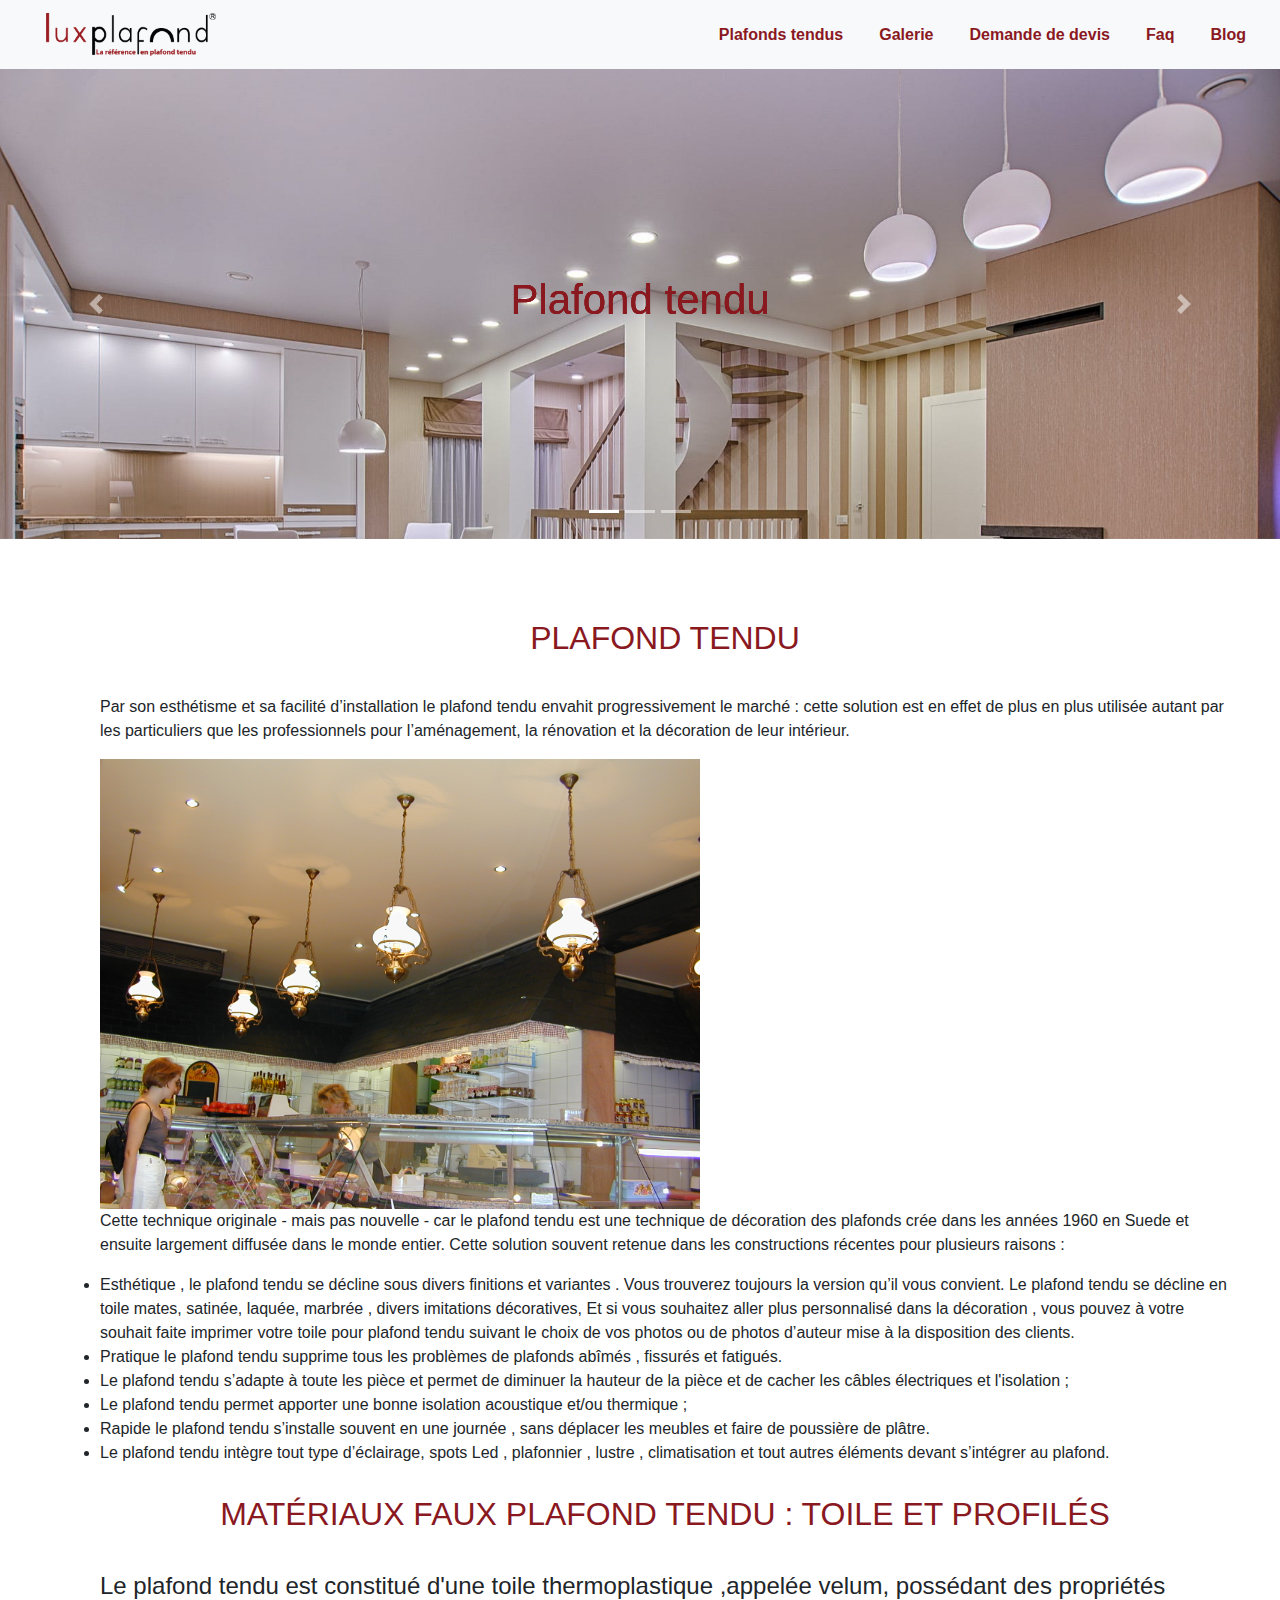
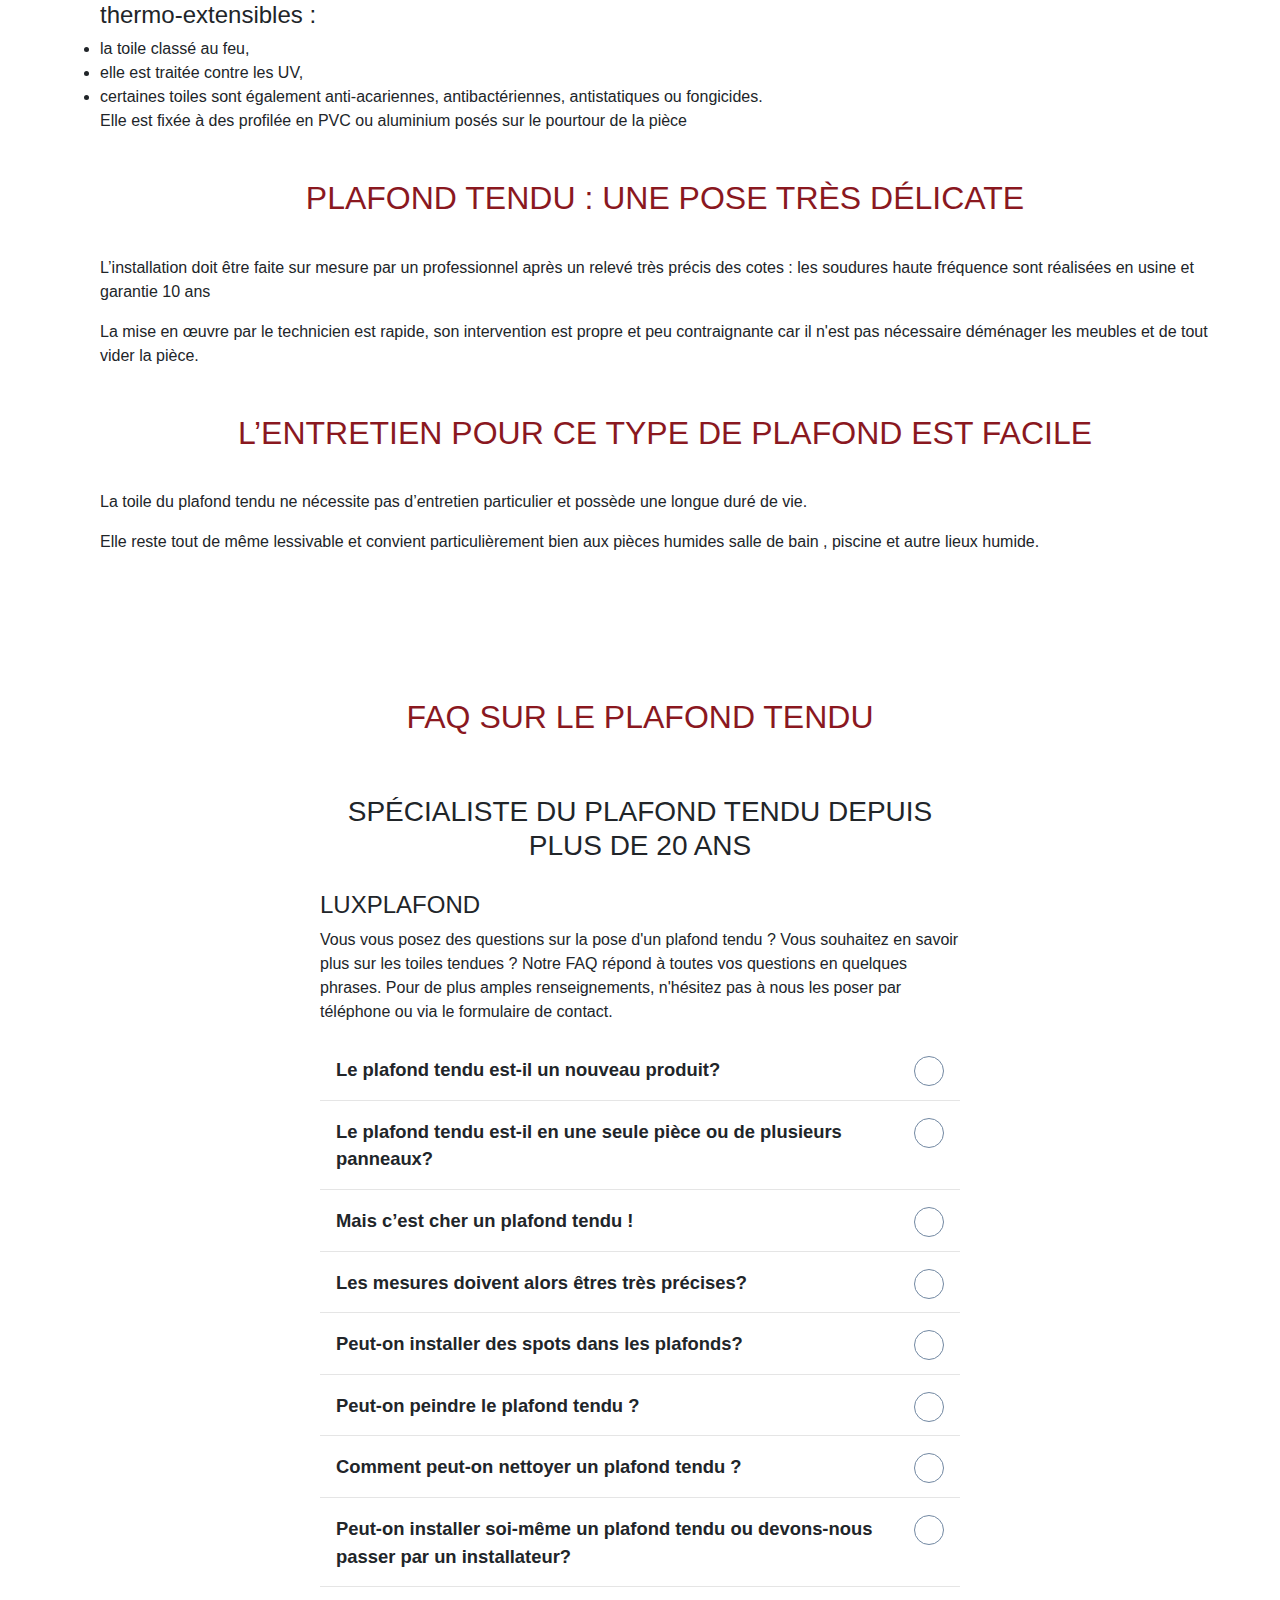
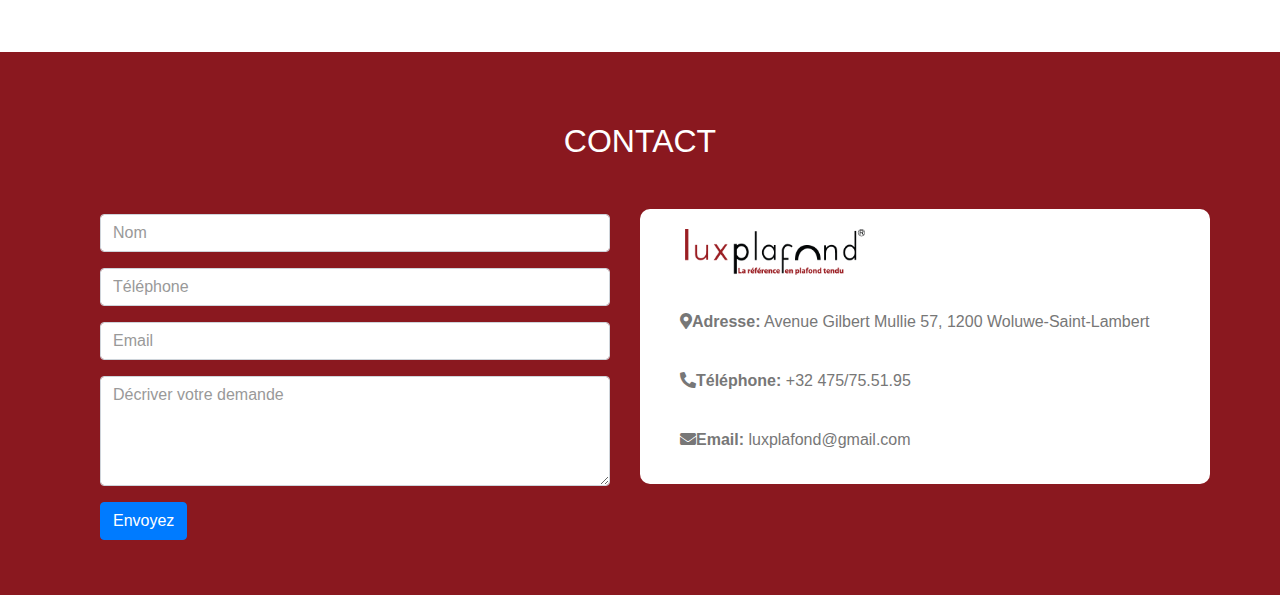
<file: site luxplafond/index.html>
<!DOCTYPE html>
<html lang="en">
<head>
  <meta charset="UTF-8">
  <meta name="viewport" content="width=device-width, initial-scale=1.0">
  <title>Luxplafond</title>
  <link rel="stylesheet" href="style.css">
  <link rel="stylesheet" href="https://stackpath.bootstrapcdn.com/bootstrap/4.5.2/css/bootstrap.min.css">
  <link rel="stylesheet" href="https://cdnjs.cloudflare.com/ajax/libs/font-awesome/5.15.1/css/all.min.css">
   <link rel="stylesheet" href='https://code.ionicframework.com/ionicons/2.0.1/css/ionicons.min.css'>
</head>
<body>

<section id="nav-bar">
  <nav class="navbar navbar-expand-lg navbar-light bg-light">
  <a class="navbar-brand" href="#"><img src="images/logoLuxplafond.png" alt="logoLuxplafond"></a>
  <button class="navbar-toggler" type="button" data-toggle="collapse" data-target="#navbarNav" aria-controls="navbarNav" aria-expanded="false" aria-label="Toggle navigation">
    <span class="navbar-toggler-icon"></span>
  </button>
  <div class="collapse navbar-collapse" id="navbarNav">
    <ul class="navbar-nav ml-auto">
      <li class="nav-item active">
        <a class="nav-link" href="#">Plafonds tendus <span class="sr-only">(current)</span></a>
      </li>
      <li class="nav-item">
        <a class="nav-link" href="#">Galerie</a>
      </li>
      <li class="nav-item">
        <a class="nav-link" href=" #contact">Demande de devis</a>
      </li>
      <li class="nav-item">
        <a class="nav-link" href="#">Faq</a>
      </li>
      <li class="nav-item">
        <a class="nav-link" href="#">Blog</a>
      </li>
    </ul>
  </div>
</nav>
</section>

<!--SLIDER-->
<div id="slider">
<div id="headerSlider" class="carousel slide" data-ride="carousel">
  <ol class="carousel-indicators">
    <li data-target="#headerSlider" data-slide-to="0" class="active"></li>
    <li data-target="#headerSlider" data-slide-to="1"></li>
    <li data-target="#headerSlider" data-slide-to="2"></li>
  </ol>
  <div class="carousel-inner">
    <div class="carousel-item active">
      <img src="images/slide1.jpeg" class="img-fluid" height="500px">
      <div class="carousel-caption">
        <h5>Plafond tendu</h5>
      </div>

    </div>
    <div class="carousel-item">
      <img src="images/slide2.jpeg" class="img-fluid" height="500px">
    </div>
    <div class="carousel-caption">
        <h5>Plafond tendu</h5>
      </div>
    <div class="carousel-item">
      <img src="images/slide3.jpeg" class="img-fluid" height="500px">
    </div>
    <div class="carousel-caption">
        <h5>Plafond tendu</h5>
      </div>
  </div>
  <a class="carousel-control-prev" href="#headerSlider" role="button" data-slide="prev">
    <span class="carousel-control-prev-icon" aria-hidden="true"></span>
    <span class="sr-only">Previous</span>
  </a>
  <a class="carousel-control-next" href="#headerSlider" role="button" data-slide="next">
    <span class="carousel-control-next-icon" aria-hidden="true"></span>
    <span class="sr-only">Next</span>
  </a>
</div>
</div>
  <div id="acceuil">

    <h2>Plafond tendu </h2>

      <p>
        Par son esthétisme et sa facilité d’installation le plafond tendu envahit progressivement le marché : cette solution est en effet de plus
        en plus utilisée autant par les particuliers que les professionnels pour l’aménagement, la rénovation et la décoration de leur intérieur.
      </p>

      <!--mettre image-->
      <img src="images/accueil.JPG" width="600px">

      <p>
        Cette technique originale -  mais pas nouvelle -  car le plafond tendu est une technique de décoration des plafonds crée dans les années 1960 en Suede et ensuite 
        largement diffusée dans le monde entier. Cette solution  souvent retenue dans les constructions récentes pour plusieurs raisons :
      </p>


      <li>Esthétique , le plafond tendu se décline sous divers finitions et variantes . Vous trouverez toujours la version qu’il vous convient. Le plafond tendu se décline en toile mates, satinée, laquée, marbrée , divers imitations décoratives, Et si vous souhaitez aller plus personnalisé dans la décoration , vous pouvez à votre souhait faite imprimer votre toile pour plafond tendu suivant le choix de vos photos ou de photos d’auteur mise à la disposition des clients.</li>
      <li>Pratique le plafond tendu supprime tous les problèmes de plafonds abîmés , fissurés et fatigués.</li>
      <li>Le plafond tendu s’adapte à toute les pièce et permet de diminuer la hauteur de la pièce et de cacher les câbles électriques et l'isolation ;</li>
      <li>Le plafond tendu permet apporter une bonne isolation acoustique et/ou thermique ;</li>
      <li>Rapide le plafond tendu s’installe souvent en une journée , sans déplacer les meubles et faire de poussière de plâtre.</li>
      <li>Le plafond tendu intègre tout type d’éclairage, spots Led , plafonnier , lustre , climatisation et tout autres éléments devant s’intégrer au plafond. </li>

    <h2>Matériaux faux plafond tendu : toile et profilés</h2>
    <h4>Le plafond tendu est constitué d'une toile thermoplastique ,appelée velum, possédant des propriétés thermo-extensibles :</h4>

    <li>la toile classé au feu, </li>
    <li>elle est traitée contre les UV,</li>
    <li>certaines toiles sont également anti-acariennes, antibactériennes, antistatiques ou fongicides.</li>

    <p>Elle est fixée à des profilée en PVC ou aluminium posés sur le pourtour de la pièce</p>

    <h2>Plafond tendu : une pose très délicate</h2>

    <p>L’installation  doit être faite sur mesure par un professionnel après un relevé très précis des cotes : 
      les soudures haute fréquence sont réalisées en usine et garantie 10 ans</p>

    <p>La mise en œuvre par le technicien est rapide, son intervention 
      est propre et peu contraignante car il n'est pas nécessaire déménager les meubles et de tout vider la pièce.</p>

    <h2>L’entretien pour ce type de plafond est facile</h2>

    <p>La toile du plafond tendu ne nécessite pas d’entretien particulier et possède une longue duré de vie.</p>
    <p>Elle reste tout de même lessivable et convient particulièrement bien  aux pièces humides salle de bain , piscine et autre lieux humide.</p>

</div>

<!--FAQ-->

  <div class="container-faq">
  
  <h2>FAQ SUR LE PLAFOND TENDU</h2>

  <h3>Spécialiste du Plafond Tendu depuis plus de 20 ans</h3>
 
  <h4>LUXPLAFOND</h4>

  <p>Vous vous posez des questions sur la pose d'un plafond tendu ? Vous souhaitez en savoir plus sur les toiles tendues ? Notre FAQ répond à toutes vos questions en quelques phrases. Pour de plus amples renseignements, n'hésitez pas à nous les poser par téléphone ou via le formulaire de contact.</p>
 
  <div class="accordion">
    <div class="accordion-item">
      <a>Le plafond tendu est-il un nouveau produit?</a>
      <div class="content">
        <p>Non! Voici près de trente ans que le plafond tendu a fait son début et depuis lors, il n’a cessé de confirmer sa valeur et sa qualité, se perfectionnant au fil du temps pour atteindre aujourd’hui des sommets de perfection.</p>
      </div>
    </div>
    <div class="accordion-item">
      <a>Le plafond tendu est-il en une seule pièce ou de plusieurs panneaux?</a>
      <div class="content">
        <p>Oui et non! En fait le plafond est d’une seule pièce avec un seul cadre pour l’installation sans aucune structure intermédiaire. Mais le plafond lui-même est composé de plusieurs bandes de toiles en PVC découpées aux mesures précises et assemblées finement par soudure haute fréquence de sorte que les soudures soient imperceptibles.</p>
      </div>
    </div>
    <div class="accordion-item">
      <a>Mais c’est cher un plafond tendu !</a>
      <div class="content">
        <p>Faux! Demandez nous un devis pour chez vous et vous verrez que ce n’est pas si cher que ça !</p>
      </div>
    </div>
    <div class="accordion-item">
      <a>Les mesures doivent alors êtres très précises?</a>
      <div class="content">
        <p>Oui au cm près, comme la prise de mesure d’un costume. Non seulement tous les côtés sont mesurés mais également toutes les diagonales! Mais ceci est l’affaire de votre installateur.</p>
      </div>
    </div>
    <div class="accordion-item">
      <a>Peut-on installer des spots dans les plafonds?</a>
      <div class="content">
        <p>Bien sûr, de toutes couleurs et de toutes formes sans aucun danger! Parce qu’un système de boîtier et de rondelles d’isolation assurent le bon fonctionnement de l’installation.</p>
      </div>
    </div>
    <div class="accordion-item">
      <a>Peut-on peindre le plafond tendu ?</a>
      <div class="content">
        <p>Oui et non… Il existe des encres et des peintures spéciales pvc, encore sont-elles utilisées avec des méthodes de travail spécifiques et très professionnelles! Non, car le plafond tendu est en partie conçu pour supprimer tous les problèmes liés à la peinture d’écaillages, ect … La toile est teintée dans la masse et un simple nettoyage suffit pour entretenir un plafond superbe.</p>
      </div>
    </div>
    <div class="accordion-item">
      <a>Comment peut-on nettoyer un plafond tendu ?</a>
      <div class="content">
        <p>Pour nettoyer un plafond tendu, le plus simple reste un produit pour les vitres et un tissu micro-fibre. Pour les plafond les plus touchés, un peux de saint-marc dilué dans l’eau avec une éponge pour le premier passage et du produit pour les vitres et tissu micro-fibre pour lui rendre son éclat de départ.</p>
      </div>
    </div>
    <div class="accordion-item">
      <a>Peut-on installer soi-même un plafond tendu ou devons-nous passer par un installateur?</a>
      <div class="content">
        <p>En fait, un installateur agréé est obligatoirement requis pour l’installation du plafond dans les règles de l’art. Pour poser un plafond tendu, votre pièce doit atteindre une température de plus de 40° afin d’obtenir une toile bien tendue.</p>
      </div>
    </div>
  </div>
  
</div>


<!--CONTACT-->

<section id="contact">
  <div class="container">
    <h2>Contact</h2>
    <div class="row">
      <div class="col-md-6">
        <form class="contact-form">
          <div class="form-group">
            <input type="text" class="form-control" placeholder="Nom">
          </div>
          <div class="form-group">
            <input type="text" class="form-control" placeholder="Téléphone">
          </div>
          <div class="form-group">
            <input type="email" class="form-control" placeholder="Email">
          </div>
          <div class="form-group">
            <textarea class="form-control" rows="4" placeholder="Décriver votre demande"></textarea>
          </div>
          <button type="submit" class="btn btn-primary">Envoyez</button>
        </form>
      </div>
    
        <div class="col-md-6 contact-info">
          <img class="img-log" src="images/logoLuxplafond.png" width="200px">
          <div class="follow"><i class="fas fa-map-marker-alt"></i><b>Adresse:</b> Avenue Gilbert Mullie 57, 1200 Woluwe-Saint-Lambert</div>
           <div class="follow"><i class="fas fa-phone-alt"></i><b>Téléphone:</b> +32 475/75.51.95</div>
            <div class="follow"><i class="fas fa-envelope"></i><b>Email:</b></i> luxplafond@gmail.com</div>
        </div>
      </div>
  </div>
      

</section>

<script src="script.js"></script>
<script src="https://code.jquery.com/jquery-3.5.1.slim.min.js"></script>
<scrip src="https://cdn.jsdelivr.net/npm/popper.js@1.16.1/dist/umd/popper.min.js"></scrip>
<scrip src="https://cdn.jsdelivr.net/npm/bootstrap@4.5.3/dist/js/bootstrap.min.js"></scrip>
</body>
</html>
</file>
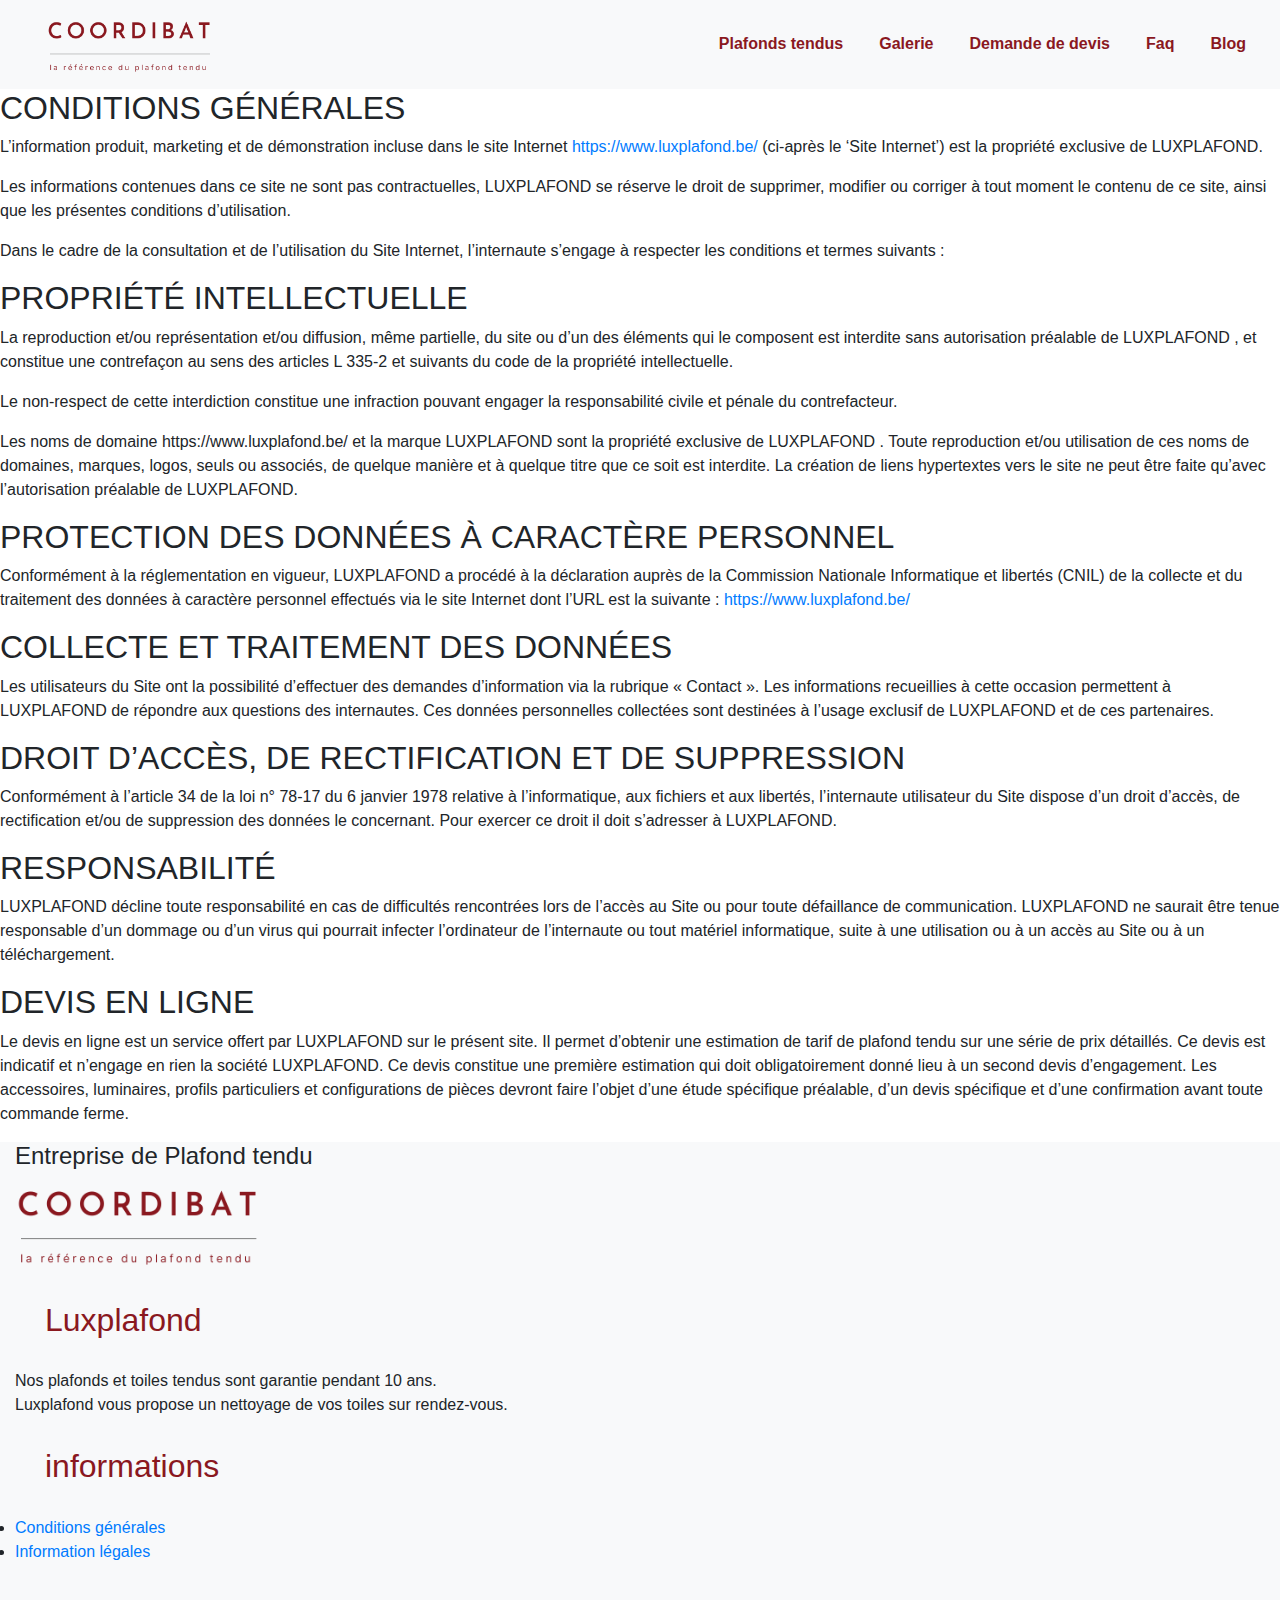
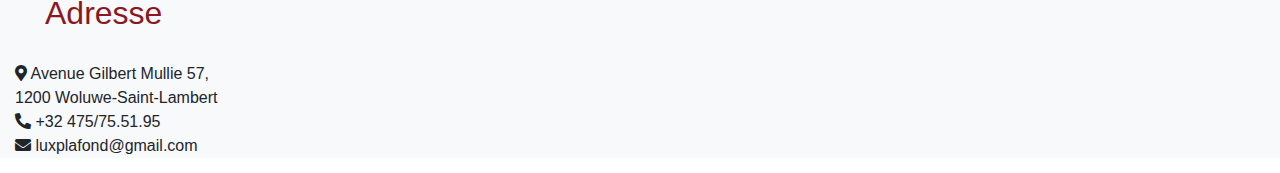
<file: cond-général.html>
<!DOCTYPE html>
<html lang="en">
<head>
  <meta charset="UTF-8">
  <meta name="viewport" content="width=device-width, initial-scale=1.0">
  <title>FAQ</title>
  <link rel="stylesheet" href="style.css">
  <link rel="stylesheet" href="https://stackpath.bootstrapcdn.com/bootstrap/4.5.2/css/bootstrap.min.css">
  <link rel="stylesheet" href="https://cdnjs.cloudflare.com/ajax/libs/font-awesome/5.15.1/css/all.min.css">
   <link rel="stylesheet" href='https://code.ionicframework.com/ionicons/2.0.1/css/ionicons.min.css'>
</head>
<body>

  <section id="nav-bar">
  <nav class="navbar navbar-expand-lg navbar-light bg-light">
  <a class="navbar-brand" href="index.html"><img src="images/logoLuxplafond.png" alt="logoLuxplafond"></a>
  <button class="navbar-toggler" type="button" data-toggle="collapse" data-target="#navbarNav" aria-controls="navbarNav" aria-expanded="false" aria-label="Toggle navigation">
    <span class="navbar-toggler-icon"></span>
  </button>
  <div class="collapse navbar-collapse" id="navbarNav">
    <ul class="navbar-nav ml-auto">
      <li class="nav-item active">
        <a class="nav-link" href="index.html#acceuil">Plafonds tendus <span class="sr-only">(current)</span></a>
      </li>
      <li class="nav-item">
        <a class="nav-link" href="#">Galerie</a>
      </li>
      <li class="nav-item">
        <a class="nav-link" href="index.html#contact">Demande de devis</a>
      </li>
      <li class="nav-item">
        <a class="nav-link" href="faq.html">Faq</a>
      </li>
      <li class="nav-item">
        <a class="nav-link" href="#">Blog</a>
      </li>
    </ul>
  </div>
</nav>
</section>

<h2>CONDITIONS GÉNÉRALES</h2>

  <p>L’information produit, marketing et de démonstration incluse dans le site Internet <a href="https://www.luxplafond.be/">https://www.luxplafond.be/</a>  (ci-après le ‘Site Internet’) est la propriété exclusive de LUXPLAFOND.</p>

  <p>Les informations contenues dans ce site ne sont pas contractuelles, LUXPLAFOND se réserve le droit de supprimer, modifier ou corriger à tout moment le contenu de ce site, ainsi que les présentes conditions d’utilisation.</p>

  <p>Dans le cadre de la consultation et de l’utilisation du Site Internet, l’internaute s’engage à respecter les conditions et termes suivants :</p>

<h2>PROPRIÉTÉ INTELLECTUELLE</h2>

  <p>La reproduction et/ou représentation et/ou diffusion, même partielle, du site ou d’un des éléments qui le composent est interdite sans autorisation préalable de LUXPLAFOND , et constitue une contrefaçon au sens des articles L 335-2 et suivants du code de la propriété intellectuelle.</p>

  <p>Le non-respect de cette interdiction constitue une infraction pouvant engager la responsabilité civile et pénale du contrefacteur.</p>

  <p>Les noms de domaine https://www.luxplafond.be/ et la marque LUXPLAFOND sont la propriété exclusive de LUXPLAFOND . Toute reproduction et/ou utilisation de ces noms de domaines, marques, logos, seuls ou associés, de quelque manière et à quelque titre que ce soit est interdite. La création de liens hypertextes vers le site ne peut être faite qu’avec l’autorisation préalable de LUXPLAFOND.</p>

<h2>PROTECTION DES DONNÉES À CARACTÈRE PERSONNEL</h2>

  <p>Conformément à la réglementation en vigueur, LUXPLAFOND a procédé à la déclaration auprès de la Commission Nationale Informatique et libertés (CNIL) de la collecte et du traitement des données à caractère personnel effectués via le site Internet dont l’URL est la suivante : <a href="https://www.luxplafond.be/">https://www.luxplafond.be/</a></p>

<h2>COLLECTE ET TRAITEMENT DES DONNÉES</h2>

  <p>Les utilisateurs du Site ont la possibilité d’effectuer des demandes d’information via la rubrique « Contact ». Les informations recueillies à cette occasion permettent à LUXPLAFOND de répondre aux questions des internautes. Ces données personnelles collectées sont destinées à l’usage exclusif de LUXPLAFOND et de ces partenaires.</p>

<h2>DROIT D’ACCÈS, DE RECTIFICATION ET DE SUPPRESSION</h2>

  <p>Conformément à l’article 34 de la loi n° 78-17 du 6 janvier 1978 relative à l’informatique, aux fichiers et aux libertés, l’internaute utilisateur du Site dispose d’un droit d’accès, de rectification et/ou de suppression des données le concernant. Pour exercer ce droit il doit s’adresser à LUXPLAFOND.</p>

<h2>RESPONSABILITÉ</h2>

  <p>LUXPLAFOND décline toute responsabilité en cas de difficultés rencontrées lors de l’accès au Site ou pour toute défaillance de communication. LUXPLAFOND ne saurait être tenue responsable d’un dommage ou d’un virus qui pourrait infecter l’ordinateur de l’internaute ou tout matériel informatique, suite à une utilisation ou à un accès au Site ou à un téléchargement.</p>

<h2>DEVIS EN LIGNE</h2>

  <p>Le devis en ligne est un service offert par LUXPLAFOND sur le présent site. Il permet d’obtenir une estimation de tarif de plafond tendu sur une série de prix détaillés. Ce devis est indicatif et n’engage en rien la société LUXPLAFOND. Ce devis constitue une première estimation qui doit obligatoirement donné lieu à un second devis d’engagement. Les accessoires, luminaires, profils particuliers et configurations de pièces devront faire l’objet d’une étude spécifique préalable, d’un devis spécifique et d’une confirmation avant toute commande ferme.</p>


<footer>
  <div class="main-content">
    <div class="left box">
      <h4>Entreprise de Plafond tendu</h4>
      <img src="images/logoLuxplafond.png" width="250px">
      </div>
      <div class="content box">
        <h2>Luxplafond</h2>
        <p>Nos plafonds et toiles tendus sont garantie pendant 10 ans.</br>
           Luxplafond vous propose un nettoyage de vos toiles sur rendez-vous.</p>
          </div>
      
      <div class="center box">
        <h2>informations</h2>
        <li class="cg">
          <a href="cond-général.html">Conditions générales </a>
        </li>
        <li class="il">
          <a href="info-légales.html">Information légales</a>
        </li>
      </div>
        <div class="right box">
          <h2>Adresse</h2>
          <div class="content">
            <div class="place">
              <span class="fas fa-map-marker-alt"></span>
                <span class="text">Avenue Gilbert Mullie 57,</br> 1200 Woluwe-Saint-Lambert</span>
            </div>
            <div class="phone">
              <span class="fas fa-phone-alt"></span>
                <span class="text">+32 475/75.51.95</span>
            </div>
            <div class="email">
              <span class="fas fa-envelope"></span>
                <span class="text">luxplafond@gmail.com</span>
            </div>
          </div>
        </div>   
  </div>
</footer>
</file>
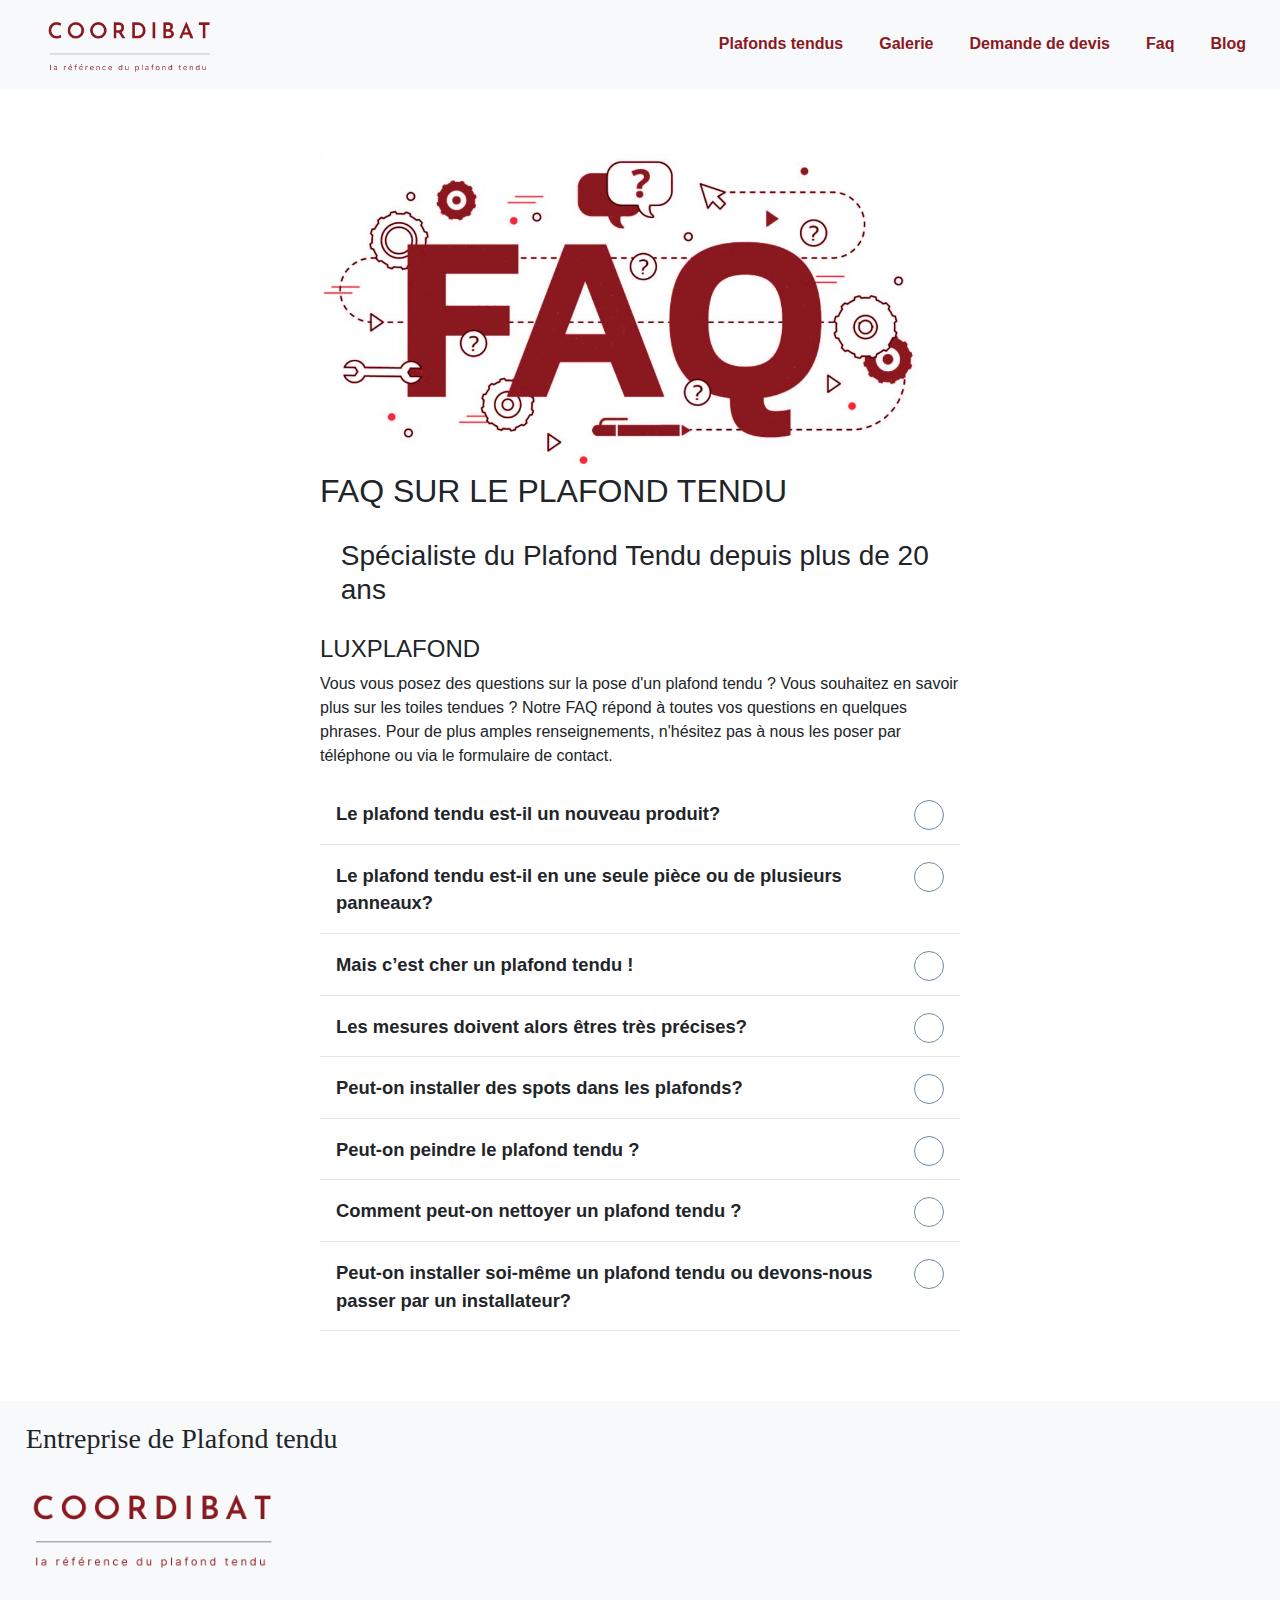
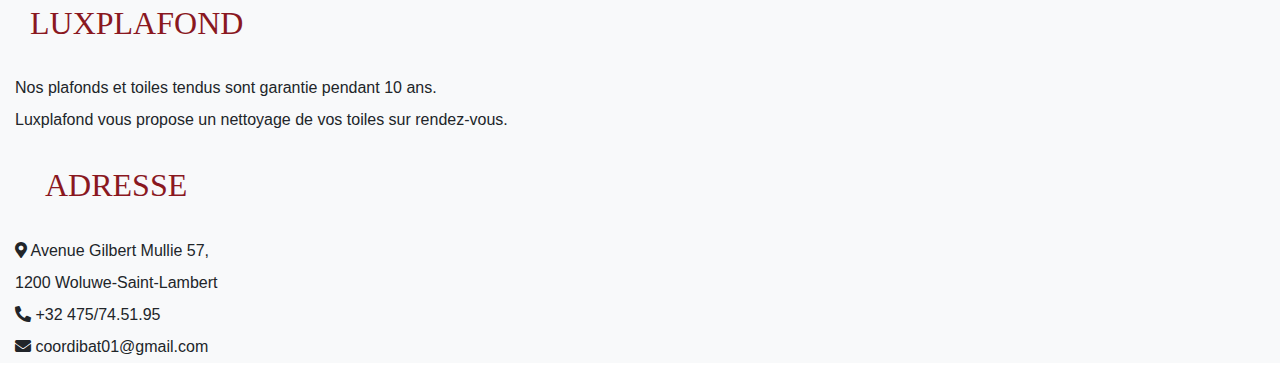
<file: faq.html>
<!DOCTYPE html>
<html lang="en">
<head>
  <meta charset="UTF-8">
  <meta name="viewport" content="width=device-width, initial-scale=1.0">
  <title>FAQ</title>
  <link rel="stylesheet" href="/style.css">
  <link rel="stylesheet" href="https://stackpath.bootstrapcdn.com/bootstrap/4.5.2/css/bootstrap.min.css">
  <link rel="stylesheet" href="https://cdnjs.cloudflare.com/ajax/libs/font-awesome/5.15.1/css/all.min.css">
   <link rel="stylesheet" href='https://code.ionicframework.com/ionicons/2.0.1/css/ionicons.min.css'>
</head>
<body>

  <section id="nav-bar">
  <nav class="navbar navbar-expand-lg navbar-light bg-light">
  <a class="navbar-brand" href="index.html"><img src="images/coordibat1.png" alt="logoLuxplafond"></a>
  <button class="navbar-toggler" type="button" data-toggle="collapse" data-target="#navbarNav" aria-controls="navbarNav" aria-expanded="false" aria-label="Toggle navigation">
    <span class="navbar-toggler-icon"></span>
  </button>
  <div class="collapse navbar-collapse" id="navbarNav">
    <ul class="navbar-nav ml-auto">
      <li class="nav-item active">
        <a class="nav-link" href="index.html#acceuil">Plafonds tendus <span class="sr-only">(current)</span></a>
      </li>
      <li class="nav-item">
        <a class="nav-link" href="#">Galerie</a>
      </li>
      <li class="nav-item">
        <a class="nav-link" href="index.html#contact">Demande de devis</a>
      </li>
      <li class="nav-item">
        <a class="nav-link" href="faq.html">Faq</a>
      </li>
      <li class="nav-item">
        <a class="nav-link" href="#">Blog</a>
      </li>
    </ul>
  </div>
</nav>
</section>



  <!--FAQ-->


  <div class="container-faq">
    <img src="images/logo-faq.PNG"  width="600px">
  
  <h2>FAQ SUR LE PLAFOND TENDU</h2>

  <h3>Spécialiste du Plafond Tendu depuis plus de 20 ans</h3>
 
  <h4>LUXPLAFOND</h4>

  <p>Vous vous posez des questions sur la pose d'un plafond tendu ? Vous souhaitez en savoir plus sur les toiles tendues ? Notre FAQ répond à toutes vos questions en quelques phrases. Pour de plus amples renseignements, n'hésitez pas à nous les poser par téléphone ou via le formulaire de contact.</p>
 
  <div class="accordion">
    <div class="accordion-item">
      <a>Le plafond tendu est-il un nouveau produit?</a>
      <div class="content">
        <p>Non! Voici près de trente ans que le plafond tendu a fait son début et depuis lors, il n’a cessé de confirmer sa valeur et sa qualité, se perfectionnant au fil du temps pour atteindre aujourd’hui des sommets de perfection.</p>
      </div>
    </div>
    <div class="accordion-item">
      <a>Le plafond tendu est-il en une seule pièce ou de plusieurs panneaux?</a>
      <div class="content">
        <p>Oui et non! En fait le plafond est d’une seule pièce avec un seul cadre pour l’installation sans aucune structure intermédiaire. Mais le plafond lui-même est composé de plusieurs bandes de toiles en PVC découpées aux mesures précises et assemblées finement par soudure haute fréquence de sorte que les soudures soient imperceptibles.</p>
      </div>
    </div>
    <div class="accordion-item">
      <a>Mais c’est cher un plafond tendu !</a>
      <div class="content">
        <p>Faux! Demandez nous un devis pour chez vous et vous verrez que ce n’est pas si cher que ça !</p>
      </div>
    </div>
    <div class="accordion-item">
      <a>Les mesures doivent alors êtres très précises?</a>
      <div class="content">
        <p>Oui au cm près, comme la prise de mesure d’un costume. Non seulement tous les côtés sont mesurés mais également toutes les diagonales! Mais ceci est l’affaire de votre installateur.</p>
      </div>
    </div>
    <div class="accordion-item">
      <a>Peut-on installer des spots dans les plafonds?</a>
      <div class="content">
        <p>Bien sûr, de toutes couleurs et de toutes formes sans aucun danger! Parce qu’un système de boîtier et de rondelles d’isolation assurent le bon fonctionnement de l’installation.</p>
      </div>
    </div>
    <div class="accordion-item">
      <a>Peut-on peindre le plafond tendu ?</a>
      <div class="content">
        <p>Oui et non… Il existe des encres et des peintures spéciales pvc, encore sont-elles utilisées avec des méthodes de travail spécifiques et très professionnelles! Non, car le plafond tendu est en partie conçu pour supprimer tous les problèmes liés à la peinture d’écaillages, ect … La toile est teintée dans la masse et un simple nettoyage suffit pour entretenir un plafond superbe.</p>
      </div>
    </div>
    <div class="accordion-item">
      <a>Comment peut-on nettoyer un plafond tendu ?</a>
      <div class="content">
        <p>Pour nettoyer un plafond tendu, le plus simple reste un produit pour les vitres et un tissu micro-fibre. Pour les plafond les plus touchés, un peux de saint-marc dilué dans l’eau avec une éponge pour le premier passage et du produit pour les vitres et tissu micro-fibre pour lui rendre son éclat de départ.</p>
      </div>
    </div>
    <div class="accordion-item">
      <a>Peut-on installer soi-même un plafond tendu ou devons-nous passer par un installateur?</a>
      <div class="content">
        <p>En fait, un installateur agréé est obligatoirement requis pour l’installation du plafond dans les règles de l’art. Pour poser un plafond tendu, votre pièce doit atteindre une température de plus de 40° afin d’obtenir une toile bien tendue.</p>
      </div>
    </div>
  </div>
  
</div>

<footer class="footer">
  <div class="footer-left">
    
      <h3>Entreprise de Plafond tendu</h3>
      <img src="images/coordibat1.png" width="250px">
      
  </div>

  <ul class="footer-c">
    <li>

      <h2>Luxplafond</h2>
    <div class="box">

      <p>Nos plafonds et toiles tendus sont garantie pendant 10 ans.</br>
        Luxplafond vous propose un nettoyage de vos toiles sur rendez-vous.</p>
        </li>
      </ul>
    </div>
  <ul class="footer-right">

        <ul class="box">
          <li>

            <h2>Adresse</h2>

              <span class="fas fa-map-marker-alt"></span>
              <span class="text">Avenue Gilbert Mullie 57,</br> 1200 Woluwe-Saint-Lambert</span>
          
            <div class="phone">
              <span class="fas fa-phone-alt"></span>
              <span class="text">+32 475/74.51.95</span>
            </div>
            <div class="email">
              <span class="fas fa-envelope"></span>
              <span class="text">coordibat01@gmail.com</span>
            </div>
          </ul>
      </ul>
</footer>


<script src="script.js"></script>
<script src="https://code.jquery.com/jquery-3.5.1.slim.min.js"></script>
<script src="https://cdn.jsdelivr.net/npm/bootstrap@4.5.3/dist/js/bootstrap.bundle.min.js"></script>
<scrip src="https://cdn.jsdelivr.net/npm/popper.js@1.16.1/dist/umd/popper.min.js"></scrip>
<scrip src="https://cdn.jsdelivr.net/npm/bootstrap@4.5.3/dist/js/bootstrap.min.js"></scrip>
</body>
</html>
</file>
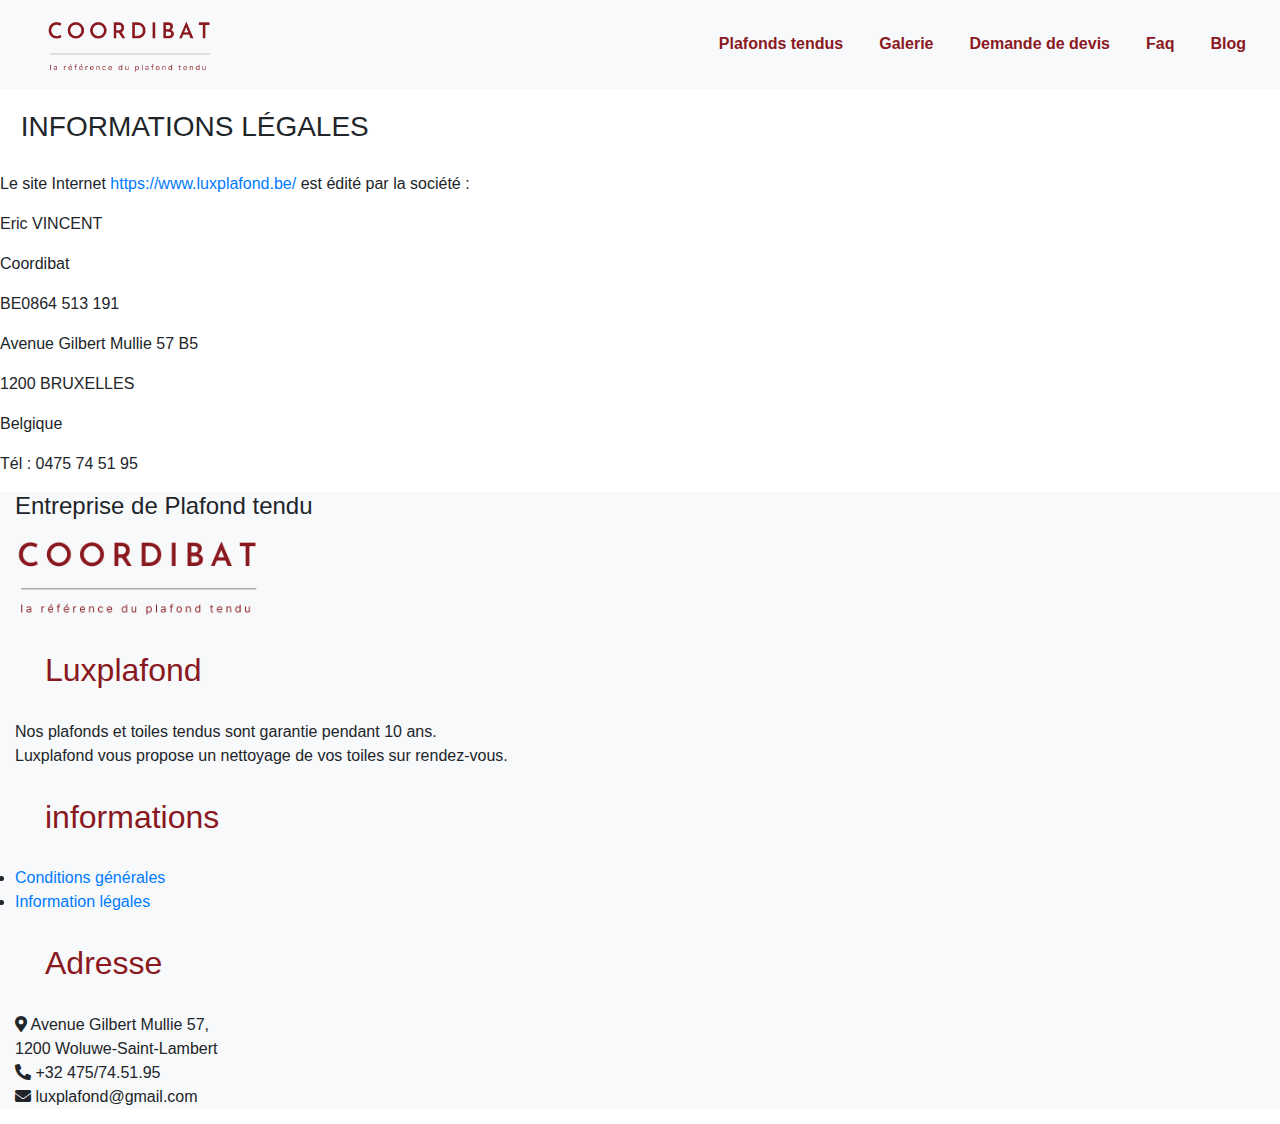
<file: info-légales.html>
<!DOCTYPE html>
<html lang="en">
<head>
  <meta charset="UTF-8">
  <meta name="viewport" content="width=device-width, initial-scale=1.0">
  <title>FAQ</title>
  <link rel="stylesheet" href="style.css">
  <link rel="stylesheet" href="https://stackpath.bootstrapcdn.com/bootstrap/4.5.2/css/bootstrap.min.css">
  <link rel="stylesheet" href="https://cdnjs.cloudflare.com/ajax/libs/font-awesome/5.15.1/css/all.min.css">
   <link rel="stylesheet" href='https://code.ionicframework.com/ionicons/2.0.1/css/ionicons.min.css'>
</head>
<body>

  <section id="nav-bar">
  <nav class="navbar navbar-expand-lg navbar-light bg-light">
  <a class="navbar-brand" href="index.html"><img src="images/logoLuxplafond.png" alt="logoLuxplafond"></a>
  <button class="navbar-toggler" type="button" data-toggle="collapse" data-target="#navbarNav" aria-controls="navbarNav" aria-expanded="false" aria-label="Toggle navigation">
    <span class="navbar-toggler-icon"></span>
  </button>
  <div class="collapse navbar-collapse" id="navbarNav">
    <ul class="navbar-nav ml-auto">
      <li class="nav-item active">
        <a class="nav-link" href="index.html#acceuil">Plafonds tendus <span class="sr-only">(current)</span></a>
      </li>
      <li class="nav-item">
        <a class="nav-link" href="#">Galerie</a>
      </li>
      <li class="nav-item">
        <a class="nav-link" href="index.html#contact">Demande de devis</a>
      </li>
      <li class="nav-item">
        <a class="nav-link" href="faq.html">Faq</a>
      </li>
      <li class="nav-item">
        <a class="nav-link" href="#">Blog</a>
      </li>
    </ul>
  </div>
</nav>
</section>

<div id="info">

  <h3>INFORMATIONS LÉGALES</h3>
  
  <p>Le site Internet  <a href="https://www.luxplafond.be/">https://www.luxplafond.be/</a> est édité par la société : </p>
  <p>Eric VINCENT</p>
  <p>Coordibat</p>
  <p>BE0864 513 191</p>
  <p>Avenue Gilbert Mullie 57 B5</p>
  <p>1200 BRUXELLES</p>
  <p>Belgique</p>
  <p>Tél : 0475 74 51 95</p>
</div>


<footer>
  <div class="main-content">
    <div class="left box">
      <h4>Entreprise de Plafond tendu</h4>
      <img src="images/logoLuxplafond.png" width="250px">
      </div>
      <div class="content box">
        <h2>Luxplafond</h2>
        <p>Nos plafonds et toiles tendus sont garantie pendant 10 ans.</br>
           Luxplafond vous propose un nettoyage de vos toiles sur rendez-vous.</p>
          </div>
      
      <div class="center box">
        <h2>informations</h2>
        <li class="cg">
          <a href="cond-général.html">Conditions générales </a>
        </li>
        <li class="il">
          <a href="info-légales.html">Information légales</a>
        </li>
      </div>
        <div class="right box">
          <h2>Adresse</h2>
          <div class="content">
            <div class="place">
              <span class="fas fa-map-marker-alt"></span>
                <span class="text">Avenue Gilbert Mullie 57,</br> 1200 Woluwe-Saint-Lambert</span>
            </div>
            <div class="phone">
              <span class="fas fa-phone-alt"></span>
                <span class="text">+32 475/74.51.95</span>
            </div>
            <div class="email">
              <span class="fas fa-envelope"></span>
                <span class="text">luxplafond@gmail.com</span>
            </div>
          </div>
        </div>   
  </div>
</footer>
</file>
<file: site luxplafond/style.css>
*{
  margin: 0;
  padding: 0;
  font-family:'Roboto', sans-serif;;
}


#nav-bar{
  position: sticky;
  top: 0;
  z-index: 10;
}

.navbar-brand img{
  width: 200px;
  padding-left: 30px;
}

.navbar-nav li{
  padding: 0 10px;
}

.navbar-nav li a {
  float: right;
  text-align: left;
}

#nav-bar ul li a:hover{
  color: #8a181f;
}
.navbar{
  background: #fff;
}

.navbar-toggler{
  border: none!important;

}

.nav-link{
  color: #8a181f!important;
  font-weight: 600;
  font-size: 16px;
}

/*slider*/

#slider{
  width: 100%;
  ;

}

.carousel-caption{
  top: 50%;
  transform: translateY(-50%);
  bottom: initial!important;
}

.carousel-caption h5{
  color: #8a181f;
  font-size: 42px;
}

h2{
  padding: 30px;
  margin: 30px;
  color: #8a181f;
}

#acceuil{
  margin: 50px;
  padding-left: 50px;
}

/*FAQ*/

.container-faq {
  margin: 0 auto;
  padding: 4rem;
  width: 48rem;
}

h2, h3{
  text-align: center;
  font-weight: 600;
  text-transform: uppercase;
}

h3 {
  font-size: 1.75rem;
  padding: 1.3rem;
  margin: 0;
}


.accordion a {
  position: relative;
  display: -webkit-box;
  display: -webkit-flex;
  display: -ms-flexbox;
  display: flex;
  -webkit-box-orient: vertical;
  -webkit-box-direction: normal;
  -webkit-flex-direction: column;
  -ms-flex-direction: column;
  flex-direction: column;
  width: 100%;
  padding: 1rem 3rem 1rem 1rem;
  color: #999;
  font-size: 1.15rem;
  font-weight: 600;
  border-bottom: 1px solid #e5e5e5;
}
.accordion a:hover,
.accordion a:hover::after {
  cursor: pointer;
  color: #8a181f;
}
.accordion a:hover::after {
  border: 1px solid #8a181f;
}
.accordion a.active {
  color: #8a181f;
  border-bottom: 1px solid #8a181f;
}
.accordion a::after {
  font-family: 'Ionicons';
  content: '\f218';
  position: absolute;
  float: right;
  right: 1rem;
  font-size: 1rem;
  color: #7288a2;
  padding: 5px;
  width: 30px;
  height: 30px;
  -webkit-border-radius: 50%;
  -moz-border-radius: 50%;
  border-radius: 50%;
  border: 1px solid #7288a2;
  text-align: center;
}
.accordion a.active::after {
  font-family: 'Ionicons';
  content: '\f209';
  color: #8a181f;
  border: 1px solid #8a181f;
}
.accordion .content {
  opacity: 0;
  padding: 0 1rem;
  max-height: 0;
  border-bottom: 1px solid #e5e5e5;
  overflow: hidden;
  clear: both;
  -webkit-transition: all 0.2s ease 0.15s;
  -o-transition: all 0.2s ease 0.15s;
  transition: all 0.2s ease 0.15s;
}
.accordion .content p {
  font-size: 1rem;
  font-weight: 300;
}
.accordion .content.active {
  opacity: 1;
  padding: 1rem;
  max-height: 100%;
  -webkit-transition: all 0.35s ease 0.15s;
  -o-transition: all 0.35s ease 0.15s;
  transition: all 0.35s ease 0.15s;
}

/*CONTACT*/


.container h2{
  color: #fff;
  text-align: center;
}
.contact-info{
  margin-top: 10px;
  padding-top: 10px;
  background: #fff;
  height: 275px;
  border-radius: 10px;
  

}

#contact{
  background: #8a181f;
  padding-top: 40px;
  padding-bottom: 40px;
  color: #777;
  
}

.contact-form{
  padding: 15px;

}

.img-log{
  padding: 10px;
  margin-left: 20px;
}

::placeholder{
  color: #999 !important;
}

.follow{
  background: #fff;
  padding: 10px;
  margin: 15px;

}
</file>
<file: style.css>
*{
  margin: 0;
  padding: 0;
  font-size: 1rem;
  font-family:'Roboto', sans-serif;
  scroll-behavior: smooth;
}



#nav-bar{
  position: sticky;
  top: 0;
  z-index: 10;
}

.navbar-brand img{
  width: 200px;
  padding-left: 30px;
}

.navbar-nav li{
  padding: 0 10px;
}

.navbar-nav li a {
  float: right;
  text-align: left;
}

#nav-bar ul li a:hover{
  color: #8a181f;
}
.navbar{
  background: #fff;
}

.navbar-toggler{
  border: none!important;

}

.nav-link{
  color: #8a181f!important;
  font-weight: 600;
}

#acceuil p,#acceuil li{
  margin: 15px;
  flex-flow: row wrap;
  list-style: none;
}

/*slider*/

#slider{
  width: 100%;
}

.carousel-caption{
  top: 50%;
  transform: translateY(-50%);
}

.carousel-caption h5{
  color: #8a181f;
  font-size: 42px;
}

#acceuil{
  margin-top: 20px;
  overflow-x: hidden;
}

#acceuil h1,#accueil h2{
  text-align: center;
  color: #8a181f;
}

.card-body h5{
  color: #8a181f;
  font-family: 'Merriweather', serif;
}

.img-centre{
  display: flex;
  flex-flow: row wrap;
  justify-content: center;
  
}

.img-centre img{
  width: 370px;
  height: 246px;
  margin: 5px;
  border-radius: 5px;
}

/*FAQ*/

.container-faq {
  margin: 0 auto;
  padding: 4rem;
  width: 48rem;
}

#acceuil h1,#acceuil h2,#acceuil h3{
  text-align: center;
  font-weight: 500;
  text-transform: uppercase;
  font-family: 'Merriweather', serif;
}

h3 {
  font-size: 1.75rem;
  padding: 1.3rem;
  margin: 0;
}


.accordion a {
  position: relative;
  display: -webkit-box;
  display: -webkit-flex;
  display: -ms-flexbox;
  display: flex;
  -webkit-box-orient: vertical;
  -webkit-box-direction: normal;
  -webkit-flex-direction: column;
  -ms-flex-direction: column;
  flex-direction: column;
  width: 100%;
  padding: 1rem 3rem 1rem 1rem;
  color: #999;
  font-size: 1.15rem;
  font-weight: 600;
  border-bottom: 1px solid #e5e5e5;
}
.accordion a:hover,
.accordion a:hover::after {
  cursor: pointer;
  color: #8a181f;
}
.accordion a:hover::after {
  border: 1px solid #8a181f;
}
.accordion a.active {
  color: #8a181f;
  border-bottom: 1px solid #8a181f;
}
.accordion a::after {
  font-family: 'Ionicons';
  content: '\f218';
  position: absolute;
  float: right;
  right: 1rem;
  font-size: 1rem;
  color: #7288a2;
  padding: 5px;
  width: 30px;
  height: 30px;
  -webkit-border-radius: 50%;
  -moz-border-radius: 50%;
  border-radius: 50%;
  border: 1px solid #7288a2;
  text-align: center;
}
.accordion a.active::after {
  font-family: 'Ionicons';
  content: '\f209';
  color: #8a181f;
  border: 1px solid #8a181f;
}
.accordion .content {
  opacity: 0;
  padding: 0 1rem;
  max-height: 0;
  border-bottom: 1px solid #e5e5e5;
  overflow: hidden;
  clear: both;
  -webkit-transition: all 0.2s ease 0.15s;
  -o-transition: all 0.2s ease 0.15s;
  transition: all 0.2s ease 0.15s;
}
.accordion .content p {
  font-size: 1rem;
  font-weight: 300;
}
.accordion .content.active {
  opacity: 1;
  padding: 1rem;
  max-height: 100%;
  -webkit-transition: all 0.35s ease 0.15s;
  -o-transition: all 0.35s ease 0.15s;
  transition: all 0.35s ease 0.15s;
}

/*CONTACT*/



.container h2{
  text-align: center;
  font-weight: 500;
  text-transform: uppercase;
  color: #fff;
  font-family: 'Merriweather', serif;
}
.contact-info{
  margin: 10px;
  margin-top: 10px;
  padding-top: 10px;
  background: #fff;
  height: 370px;
  border-radius: 10px;
  
}

.row{
  justify-content: center;
  display: flex;
  flex-flow:row wrap;
}

#contact{
  background: #8a181f;
  padding-top: 40px;
  padding-bottom: 40px;
  color: #777;
  
}

.contact-form{
  margin-top: 25px;
  padding: 15px;

}

.img-log{
  padding: 10px;
  margin-left: 20px;
}

::placeholder{
  color: #999 !important;
}

.follow{
  background: #fff;
  padding: 10px;
  margin: 15px;

}

/*FOOTER*/




footer {
  display: flex;
  flex-flow: row wrap ;
  justify-content: space-between;
  background-color: #f8f9fa;
}

.footer-left h3{
  margin: 5px;
  font-family: 'Merriweather', serif;
}
footer h2{
  color: #8a181f;
  margin: 30px;
}

.footer-left img{
  margin-left: 30px;
}

.footer ul {
  list-style: none;

}

.footer li {
  line-height: 2em;
}

.footer a {
  text-decoration: none;
  color: #212529;;

}

.footer-c{
  flex-basis: 25%;
  
}

.footer h2, .footer h4{
  font-weight: 400;
  text-transform: uppercase;
  font-family: 'Merriweather', serif;
}

.box{
  margin: 15px;
}

button .btn .btn-primary{
  background: #f8f9fa;
  
}

.button{
  position: relative;
  border: 3px solid #8a181f;
  border-radius: 4px;
}
</file>
